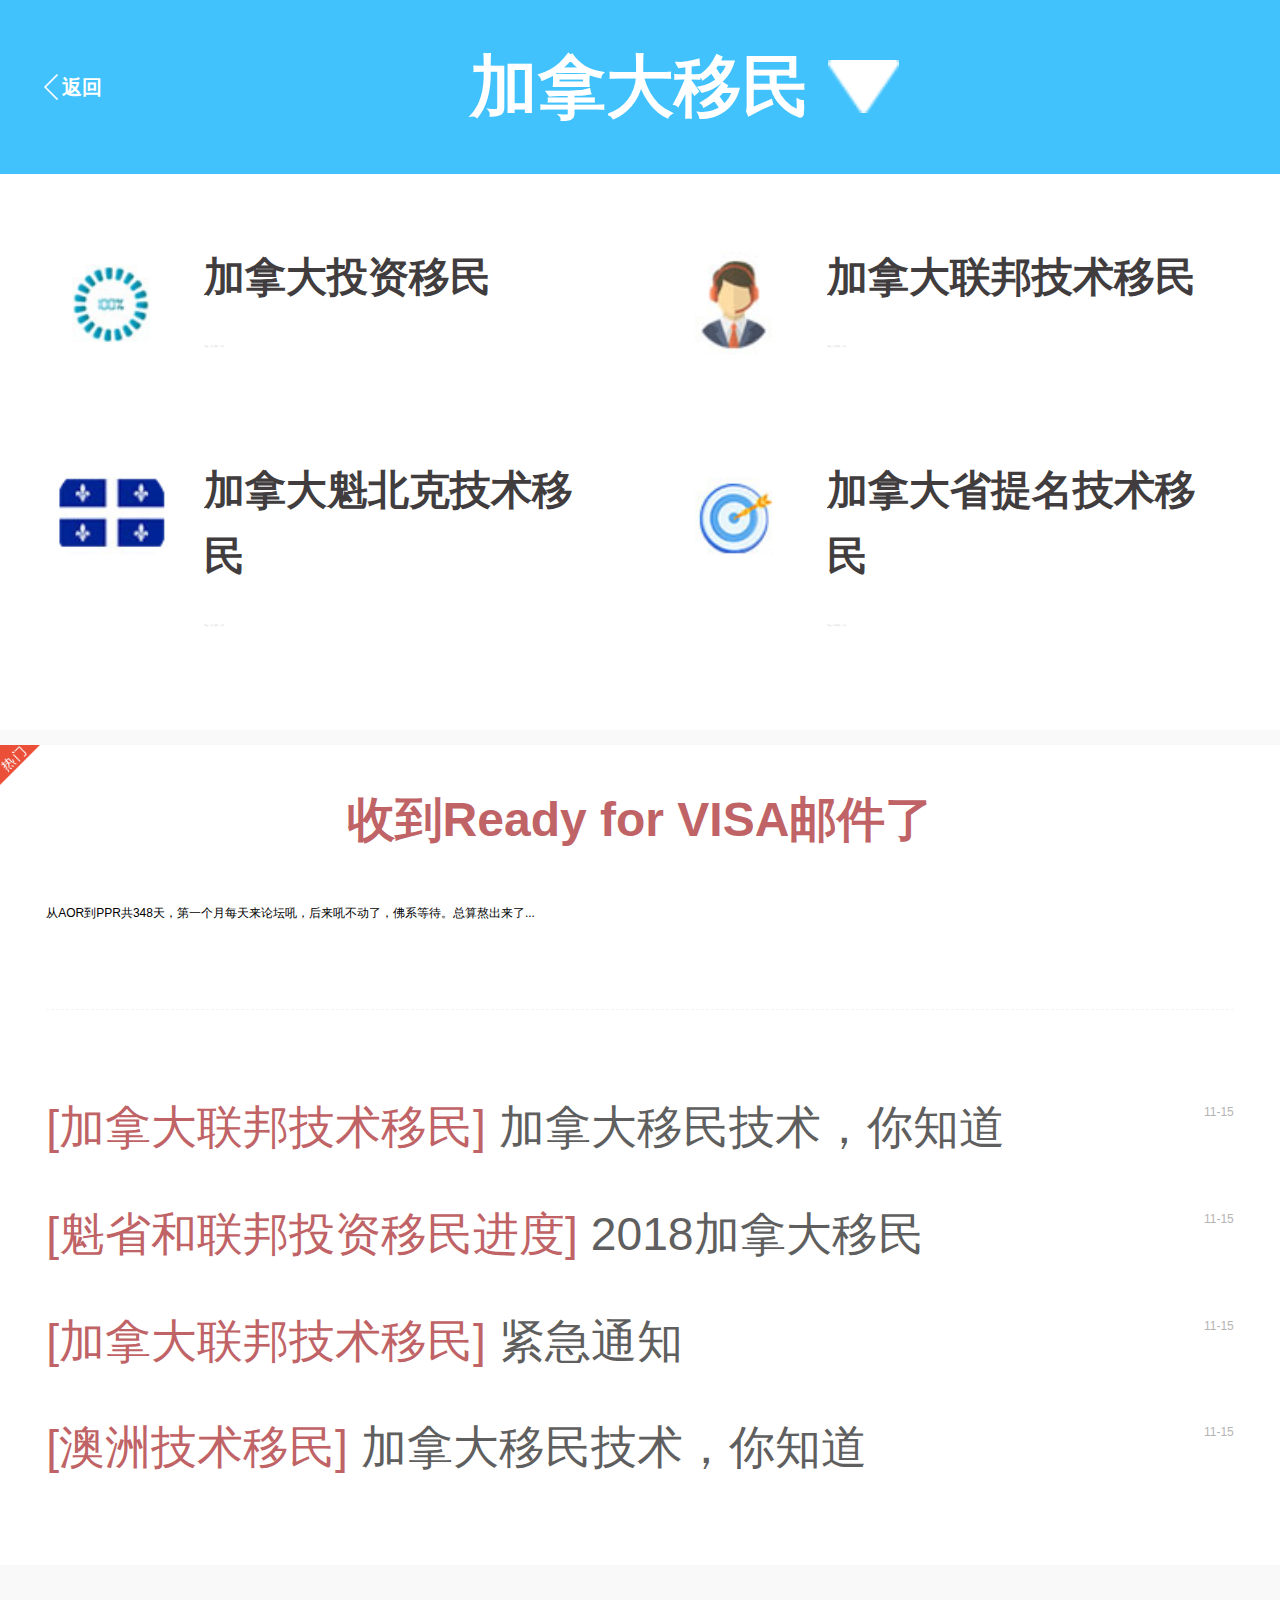
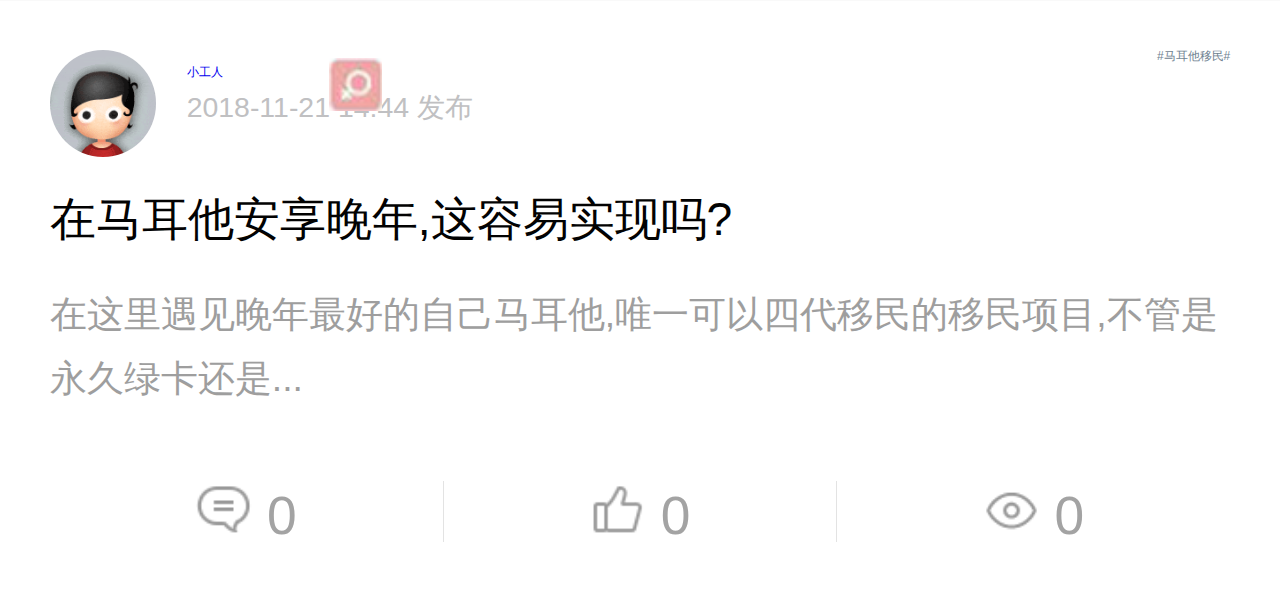
<file: canada immigrant/index.html>
<!DOCTYPE html>
<html lang="en">
<head>
    <meta charset="UTF-8">
    <title>Title</title>
    <meta name="viewport" content="width=device-width, user-scalable=no, initial-scale=1.0, maximum-scale=1.0, minimum-scale=1.0">
    <meta name="apple-mobile-web-app-capable" content="yes"/>
    <meta name="apple-mobile-web-app-status-bar-style" content="black"/>
    <meta name="format-detection" content="telephone=no"/>
    <meta name="format-detection" content="email=no"/>
    <title>Title</title>
    <link rel="stylesheet" href="../css/public.css">
    <link rel="stylesheet" href="../css/reset.css">
    <link rel="stylesheet" href="css/css.css">
    <link rel="stylesheet" href="css/font-awesome.css">
</head>
<body>
<!--加拿大移民-->
<div class="canada">
    <h3>
        <a href="javascript:void(0)">返回</a>加拿大移民
    </h3>
    <!-------图文部分------>
    <div class="section clearfix">
        <figure class="clearfix pull-left">
            <img src="image/jyw-lt_49.png" class="pull-left"/>
            <div class="pull-left">
                <h5><a href="">加拿大投资移民</a></h5>
                <p><a href="">主题：1万 帖数：48万</a></p>
            </div>
        </figure>
        <figure class="pull-left clearfix">
            <img src="image/jyw-lt_50.png" class="pull-left"/>
            <div class="pull-left">
                <h5><a href="">加拿大联邦技术移民</a></h5>
                <p><a href="">主题：1万 帖数：48万</a></p>
            </div>
        </figure>
        <figure class="pull-left clearfix">
            <img src="image/jyw-lt_51.png" class="pull-left"/>
            <div class="pull-left">
                <h5><a href="">加拿大魁北克技术移民</a></h5>
                <p><a href="">主题：1万 帖数：48万</a></p>
            </div>
        </figure>
        <figure class="pull-left clearfix">
            <img src="image/jyw-lt_52.png" class="pull-left"/>
            <div class="pull-left">
                <h5><a href="">加拿大省提名技术移民</a></h5>
                <p><a href="">主题：1万 帖数：48万</a></p>
            </div>
        </figure>
    </div>
    <!-------邮件部分------->
    <div class="section2">
        <div class="top">
            <h4>收到Ready for  VISA邮件了</h4>
            <p>从AOR到PPR共348天，第一个月每天来论坛吼，后来吼不动了，佛系等待。总算熬出来了...</p>
            <ul>
                <li class="clearfix"><p class="pull-left"><a href="javascript:void(0)">[加拿大联邦技术移民]</a> 加拿大移民技术，你知道</p> <span class="pull-right">11-15</span></li>
                <li class="clearfix"><p class="pull-left"><a href="javascript:void(0)">[魁省和联邦投资移民进度]</a> 2018加拿大移民</p> <span class="pull-right">11-15</span></li>
                <li class="clearfix"><p class="pull-left"><a href="javascript:void(0)">[加拿大联邦技术移民]</a> 紧急通知</p> <span class="pull-right">11-15</span></li>
                <li class="clearfix"><p class="pull-left"><a href="javascript:void(0)">[澳洲技术移民]</a> 加拿大移民技术，你知道</p> <span class="pull-right">11-15</span></li>
            </ul>
        </div>
    </div>
    <!------看点部分------->
    <div class="section3">
        <div class="see-focus clearfix">
            <div class="pull-left clearfix">
                <img src="image/noavatar_middle.gif" alt="" class="pull-left">
                <dl class="pull-left">
                    <dt><a href="javascript:void(0)">小工人</a> <span></span></dt>
                    <dd>2018-11-21 14:44 发布</dd>
                </dl>
            </div>
            <a href="javascript:void(0)" class="pull-right">#马耳他移民#</a>
        </div>
        <p ><a href="javascript:void(0)" class="p-title">在马耳他安享晚年,这容易实现吗?</a></p>
        <p ><a href="javascript:void(0)" class="p-content">在这里遇见晚年最好的自己马耳他,唯一可以四代移民的移民项目,不管是永久绿卡还是...</a></p>
        <ul class="flex">
            <a href="" class="flex_item"><span class="pic1"></span>0</a>
            <a href="" class="flex_item"><span class="pic2" ></span>0</a>
            <a href="" class="flex_item"><span class="pic3"></span>0</a>
        </ul>
    </div>
    <script>
        !function (a, b) {
            function c() {
                var a = b.documentElement.clientWidth, c = 32 * (a / 320);
                b.getElementsByTagName("html")[0].style.fontSize = (c > 32 ? c : 32) + "px"
            }

            c();
            a.addEventListener("resize", c, !1)
        }(window, document);
    </script>
</div>
</body>
</html>
</file>
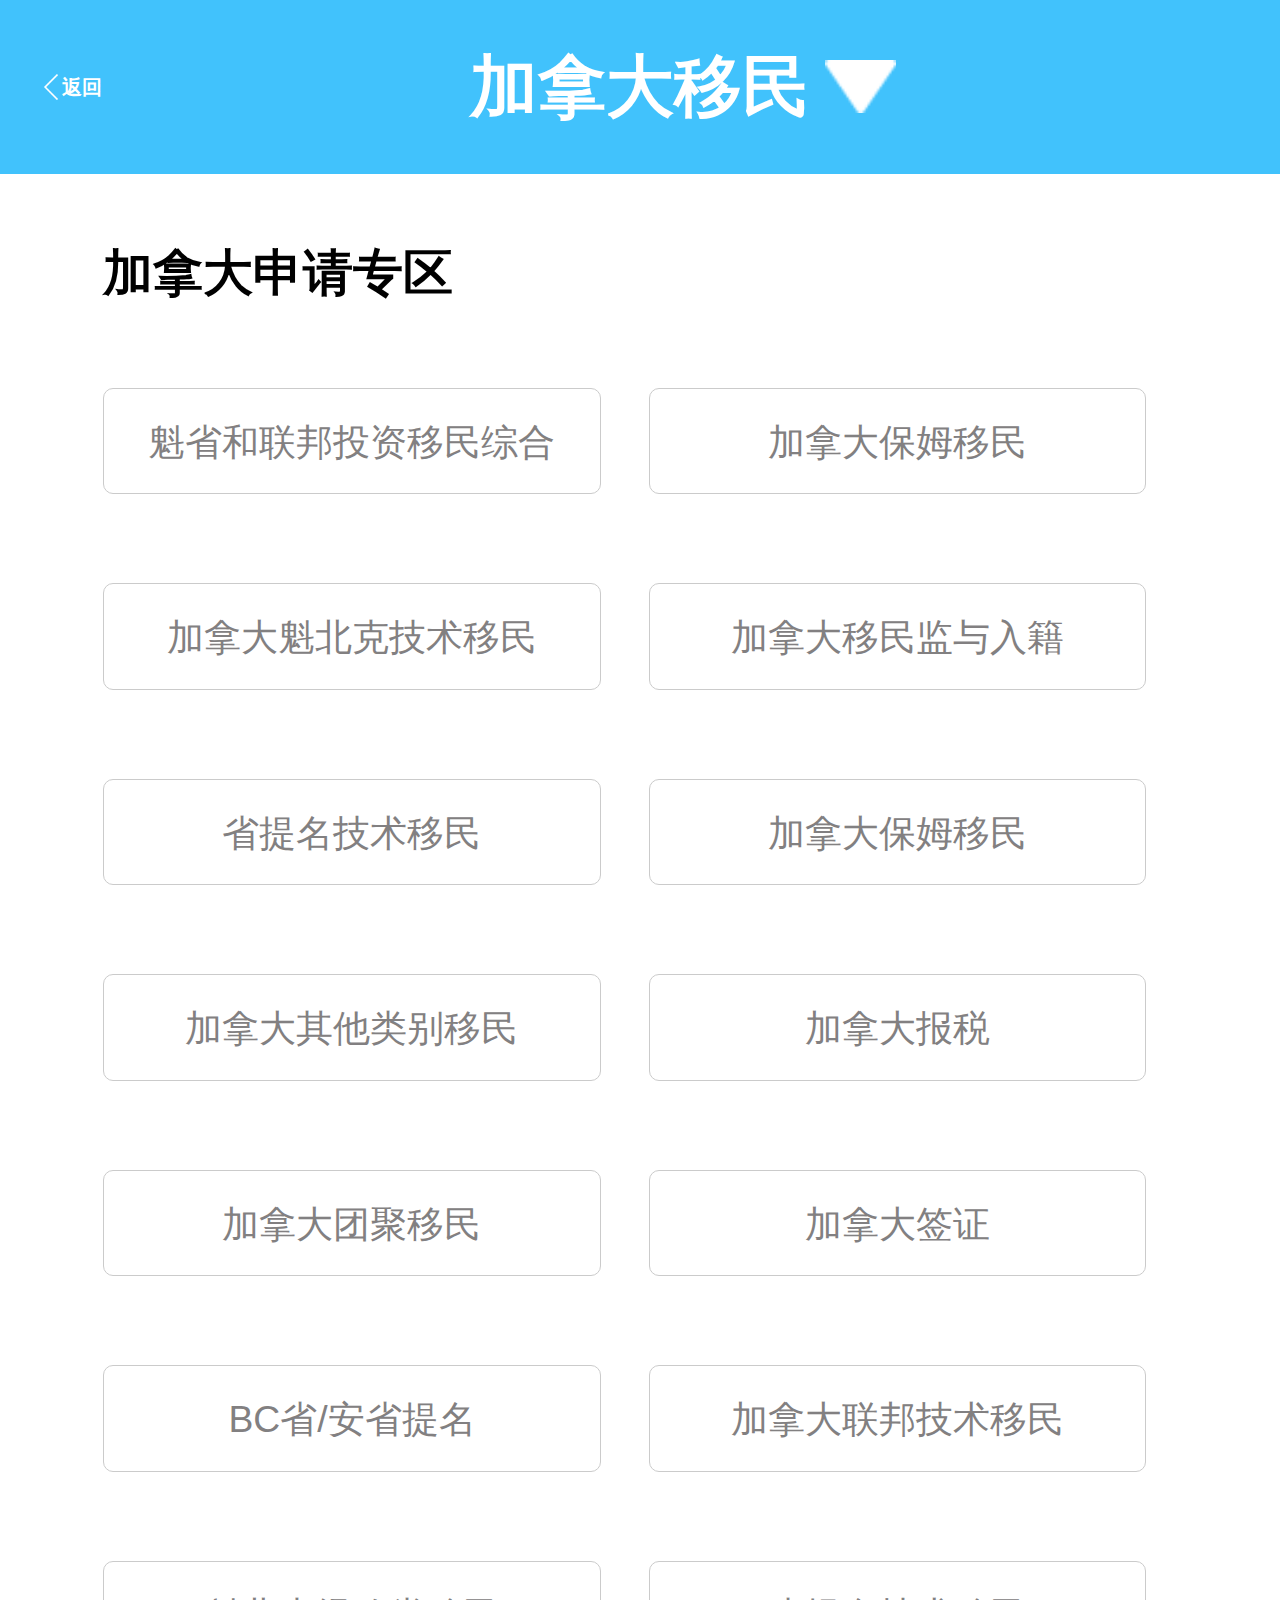
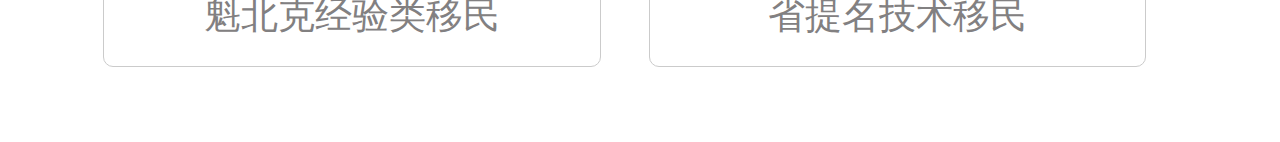
<file: canada/index.html>
<!DOCTYPE html>
<html lang="en">
<head>
    <meta charset="UTF-8">
    <title>Title</title>
    <meta name="viewport" content="width=device-width, user-scalable=no, initial-scale=1.0, maximum-scale=1.0, minimum-scale=1.0">
    <meta name="apple-mobile-web-app-capable" content="yes"/>
    <meta name="apple-mobile-web-app-status-bar-style" content="black"/>
    <meta name="format-detection" content="telephone=no"/>
    <meta name="format-detection" content="email=no"/>
    <title>Title</title>
    <link rel="stylesheet" href="../css/public.css">
    <link rel="stylesheet" href="../css/reset.css">
    <link rel="stylesheet" href="css.css">
</head>
<body>
<div class="canada">
    <h3>
        <a href="javascript:void(0)">返回</a>加拿大移民
    </h3>
    <div>
        <h4>加拿大申请专区</h4>
        <a href="javascript:void(0)">魁省和联邦投资移民综合</a>
        <a href="javascript:void(0)">加拿大保姆移民</a>
        <a href="javascript:void(0)">加拿大魁北克技术移民</a>
        <a href="javascript:void(0)">加拿大移民监与入籍</a>
        <a href="javascript:void(0)">省提名技术移民</a>
        <a href="javascript:void(0)">加拿大保姆移民</a>
        <a href="javascript:void(0)">加拿大其他类别移民</a>
        <a href="javascript:void(0)">加拿大报税</a>
        <a href="javascript:void(0)">加拿大团聚移民</a>
        <a href="javascript:void(0)">加拿大签证</a>
        <a href="javascript:void(0)">BC省/安省提名</a>
        <a href="javascript:void(0)">加拿大联邦技术移民</a>
        <a href="javascript:void(0)">魁北克经验类移民</a>
        <a href="javascript:void(0)">省提名技术移民</a>
    </div>
    <script>
        !function (a, b) {
            function c() {
                var a = b.documentElement.clientWidth, c = 32 * (a / 320);
                b.getElementsByTagName("html")[0].style.fontSize = (c > 32 ? c : 32) + "px"
            }

            c();
            a.addEventListener("resize", c, !1)
        }(window, document);
    </script>
</div>
</body>
</html>
</file>
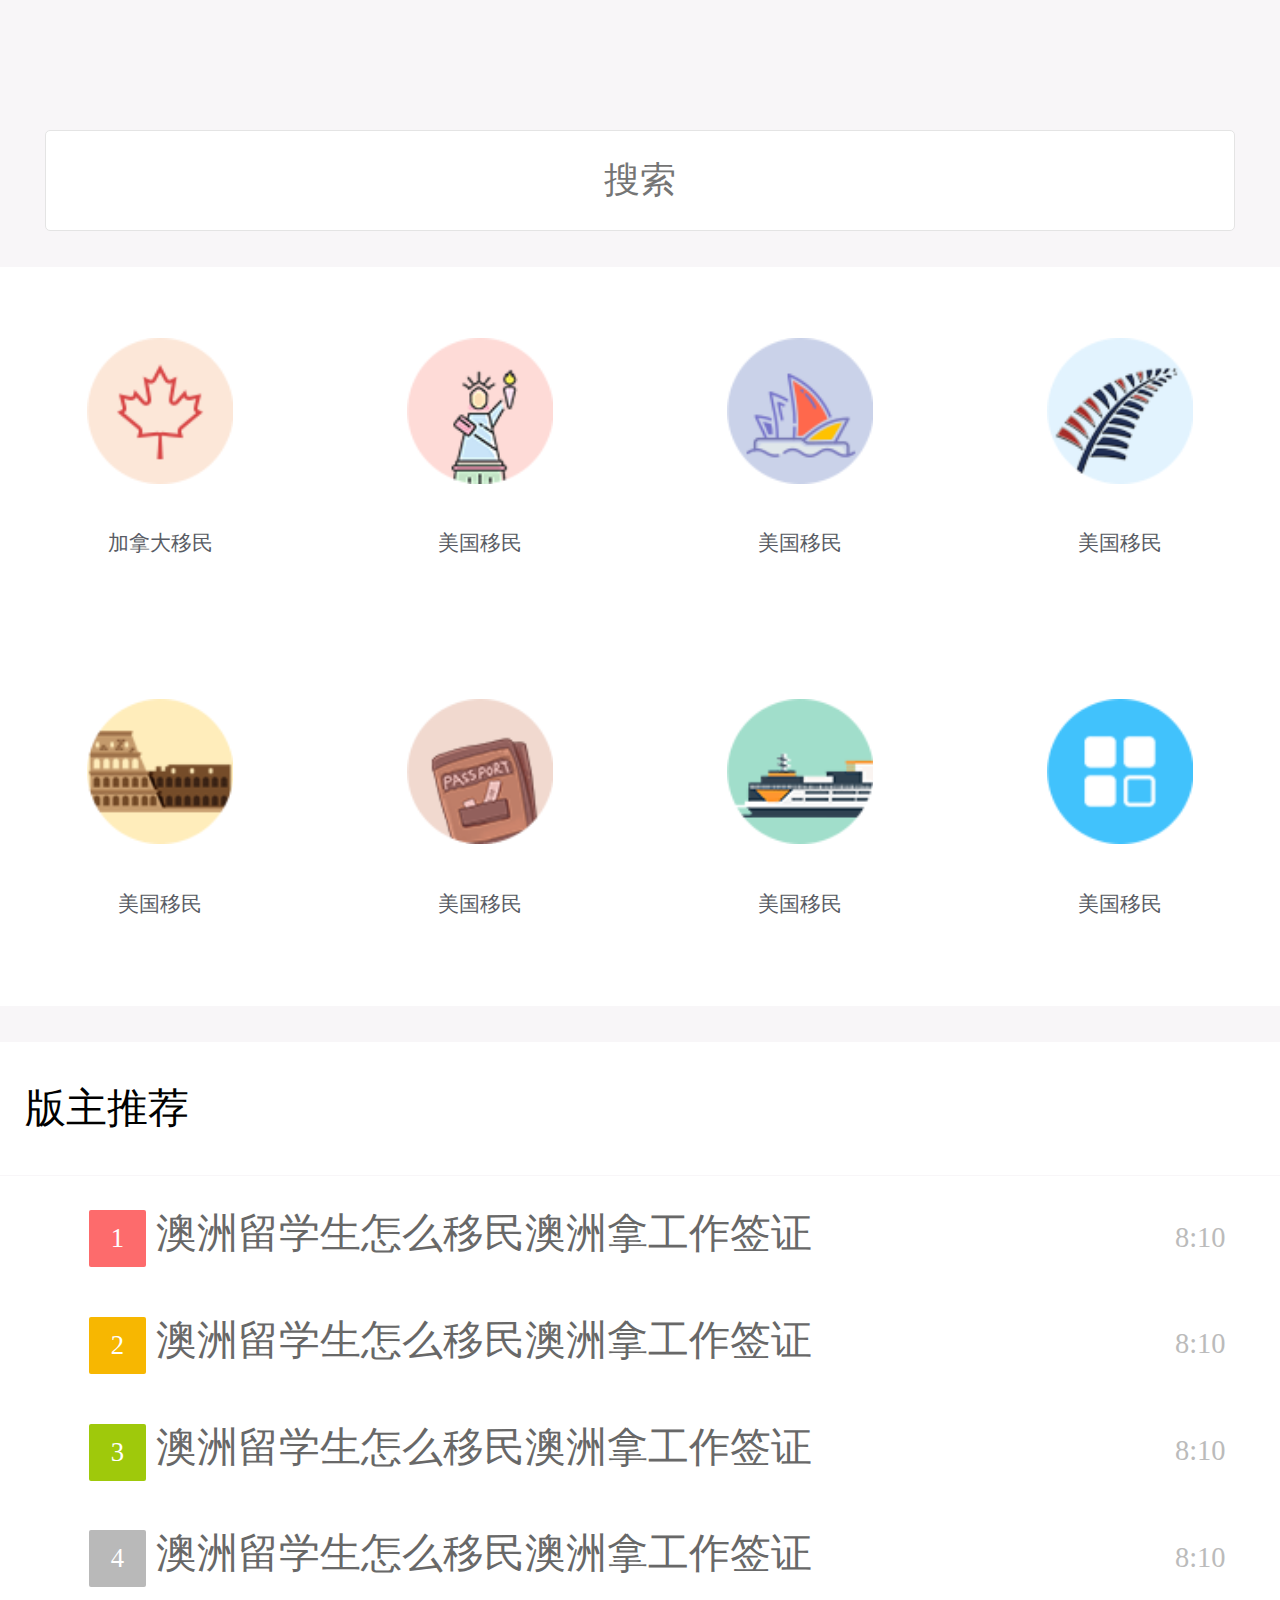
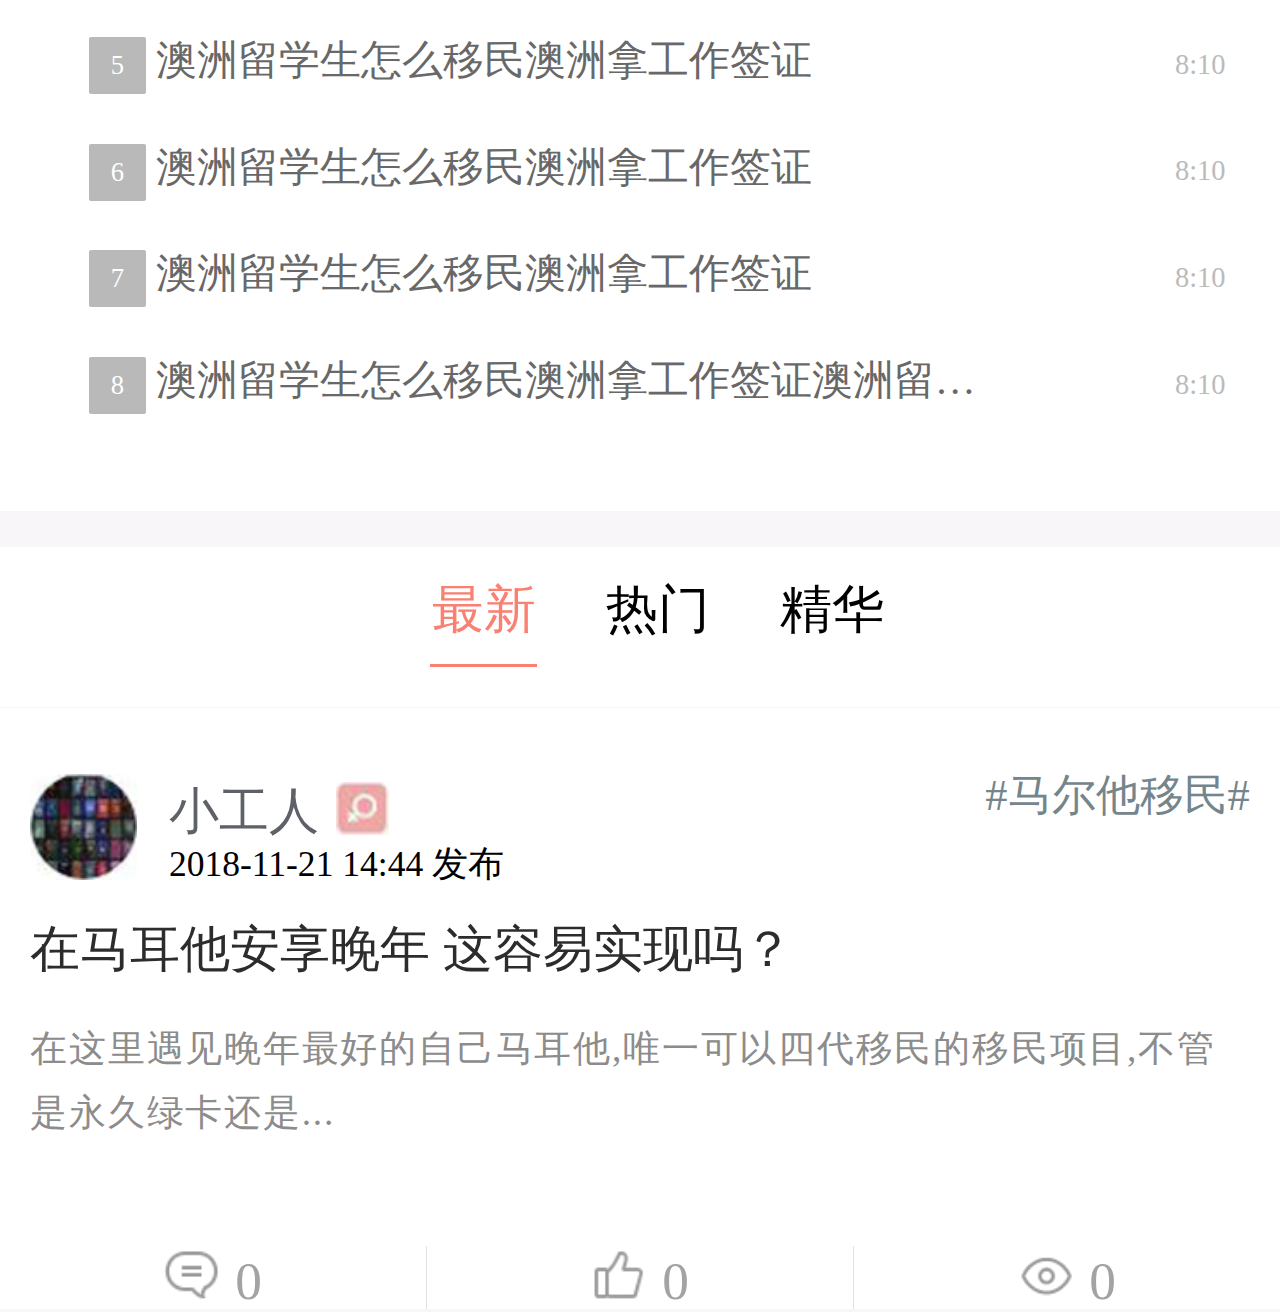
<file: homepage/index.html>
<!DOCTYPE html>
<html lang="en">

<head>
    <meta charset="UTF-8">
    <meta name="viewport" content="width=device-width, initial-scale=1.0">
    <meta http-equiv="X-UA-Compatible" content="ie=edge">
    <title>Document</title>
    <link rel="stylesheet" type="text/css" href="../css/reset.css" />
    <link rel="stylesheet" type="text/css" href="../css/public.css">
    <link rel="stylesheet" type="text/css" href="css/index.css" />
    <link rel="stylesheet" href="css/reset.css">
    <link rel="stylesheet" href="css/font-awesome.css">
</head>

<body>
    <!----- 搜索 ----->
    <div class="search-bg">
        <div class="search-warp">
            <input class="search" type="text" placeholder="搜索">
        </div>
    </div>
    <!-- content -->
    <div class="content">
        <!-- ----导航--- -->
        <nav>
            <ul>
                <li><img src="images/jyw-lt_03.png" alt=""><a href="">加拿大移民</a></li>
                <li><img src="images/jyw-lt_05.png" alt=""><a href="">美国移民</a></li>
                <li><img src="images/jyw-lt_07.png" alt=""><a href="">美国移民</a></li>
                <li><img src="images/jyw-lt_09.png" alt=""><a href="">美国移民</a></li>
                <li><img src="images/jyw-lt_15.png" alt=""><a href="">美国移民</a></li>
                <li><img src="images/jyw-lt_16.png" alt=""><a href="">美国移民</a></li>
                <li><img src="images/jyw-lt_17.png" alt=""><a href="">美国移民</a></li>
                <li><img src="images/jyw-lt_18.png" alt=""><a href="">美国移民</a></li>
            </ul>
        </nav>
        <!-----内容部分----->
        <section>
            <ul>
                <!-- 版主推荐 -->
                <li class="recommend">
                    <div class="head">版主推荐</div>
                    <div class="recommend-content">
                        <ul>
                            <li><a href="">澳洲留学生怎么移民澳洲拿工作签证</a><span>8:10</span></li>
                            <li><a href="">澳洲留学生怎么移民澳洲拿工作签证</a><span>8:10</span></li>
                            <li><a href="">澳洲留学生怎么移民澳洲拿工作签证</a><span>8:10</span></li>
                            <li><a href="">澳洲留学生怎么移民澳洲拿工作签证</a><span>8:10</span></li>
                            <li><a href="">澳洲留学生怎么移民澳洲拿工作签证</a><span>8:10</span></li>
                            <li><a href="">澳洲留学生怎么移民澳洲拿工作签证</a><span>8:10</span></li>
                            <li><a href="">澳洲留学生怎么移民澳洲拿工作签证</a><span>8:10</span></li>
                            <li><a href="">澳洲留学生怎么移民澳洲拿工作签证澳洲留学生怎么移民澳洲拿工作签证</a><span>8:10</span></li>
                        </ul>
                    </div>
                </li>
                <li class="tab">
                    <!-----选项卡 ----->
                    <aside class="tab-wrap">
                        <div class="tab-head">
                            <ul>
                                <li class="active">最新</li>
                                <li>热门</li>
                                <li>精华</li>
                            </ul>
                        </div>
                        <div class="selected clearfix">
                            <div class="tab-cont new select">
                                <ul>
                                    <li >
                                        <div class = "head">
                                            <div class = "wrap img-wrap">
                                                <img src="images/top.png" alt="">
                                            </div>
                                            <div class = "wrap tit">
                                                <a href="">小工人</a>
                                                <span class="pic"></span>
                                                <span>2018-11-21 14:44 发布</span>
                                            </div>
                                            <div class = "wrap huati">
                                                <a href="#">#马尔他移民#</a>
                                            </div>
                                        </div>
                                        <div class = "bottom">
                                            <a href="">在马耳他安享晚年 这容易实现吗？</a>
                                            <a>在这里遇见晚年最好的自己马耳他,唯一可以四代移民的移民项目,不管是永久绿卡还是...</a>
                                        </div>
                                        <div class="flex">
                                            <a href="" class="flex_item"><span class="pic1"></span>0</a>
                                            <a href="" class="flex_item"><span class="pic2" ></span>0</a>
                                            <a href="" class="flex_item"><span class="pic3"></span>0</a>
                                        </div>
                                    </li>
                                </ul>
                            </div>
                            <div class="tab-cont hot">
                                <ul>
                                    <li >
                                        <div class = "head">
                                            <div class = "wrap img-wrap">
                                                <img src="images/top.png" alt="">
                                            </div>
                                            <div class = "wrap tit">
                                                <a href="">小工人</a>
                                                <span class="pic fa fa-girl"></span>
                                                <span>2018-11-21 14:44 发布</span>
                                            </div>
                                            <div class = "wrap huati">
                                                <a href="#">#马尔他移民#</a>
                                            </div>
                                        </div>
                                        <div class = "bottom">
                                            <a href="">在马耳他安享晚年 这容易实现吗？</a>
                                            <a>在这里遇见晚年最好的da自己马耳他,唯一可以四代移民的移民项目,不管是永久绿卡还是...</a>
                                        </div>
                                        <div class="flex">
                                            <a href="" class="flex_item"><span class="pic1"></span>0</a>
                                            <a href="" class="flex_item"><span class="pic2" ></span>0</a>
                                            <a href="" class="flex_item"><span class="pic3"></span>0</a>
                                        </div>
                                    </li>
                                </ul>
                            </div>
                            <div class="tab-cont essence">
                                <ul>
                                    <li >
                                        <div class = "head">
                                            <div class = "wrap img-wrap">
                                                <img src="images/top.png" alt="">
                                            </div>
                                            <div class = "wrap tit">
                                                <a href="">小工人</a>
                                                <span class="pic"></span>
                                                <span>2018-11-21 14:44 发布</span>
                                            </div>
                                            <div class = "wrap huati">
                                                <a href="#">#马尔他移民#</a>
                                            </div>
                                        </div>
                                        <div class = "bottom">
                                            <a href="">在马耳他安享晚年 这容易实现吗？</a>
                                            <a>在这里遇见晚年最好的自己马耳他,唯一可以四代移民的移民项目,不管是永久绿卡还是...</a>
                                        </div>
                                        <div class="flex">
                                            <a href="" class="flex_item"><span class="pic1"></span>0</a>
                                            <a href="" class="flex_item"><span class="pic2" ></span>0</a>
                                            <a href="" class="flex_item"><span class="pic3"></span>0</a>
                                        </div>
                                    </li>
                                </ul>
                            </div>
                            <div style ="clear:both"></div>
                        </div>

                    </aside>
                </li>
            </ul>
        </section>
    </div>
    <script>
        !function (a, b) {
            function c() {
                var a = b.documentElement.clientWidth, c = 32 * (a / 320);
                b.getElementsByTagName("html")[0].style.fontSize = (c > 32 ? c : 32) + "px"
            }

            c();
            a.addEventListener("resize", c, !1)
        }(window, document);
    </script>
    <script src="index.js" type="text/javascript"></script>
</body>

</html>
</file>
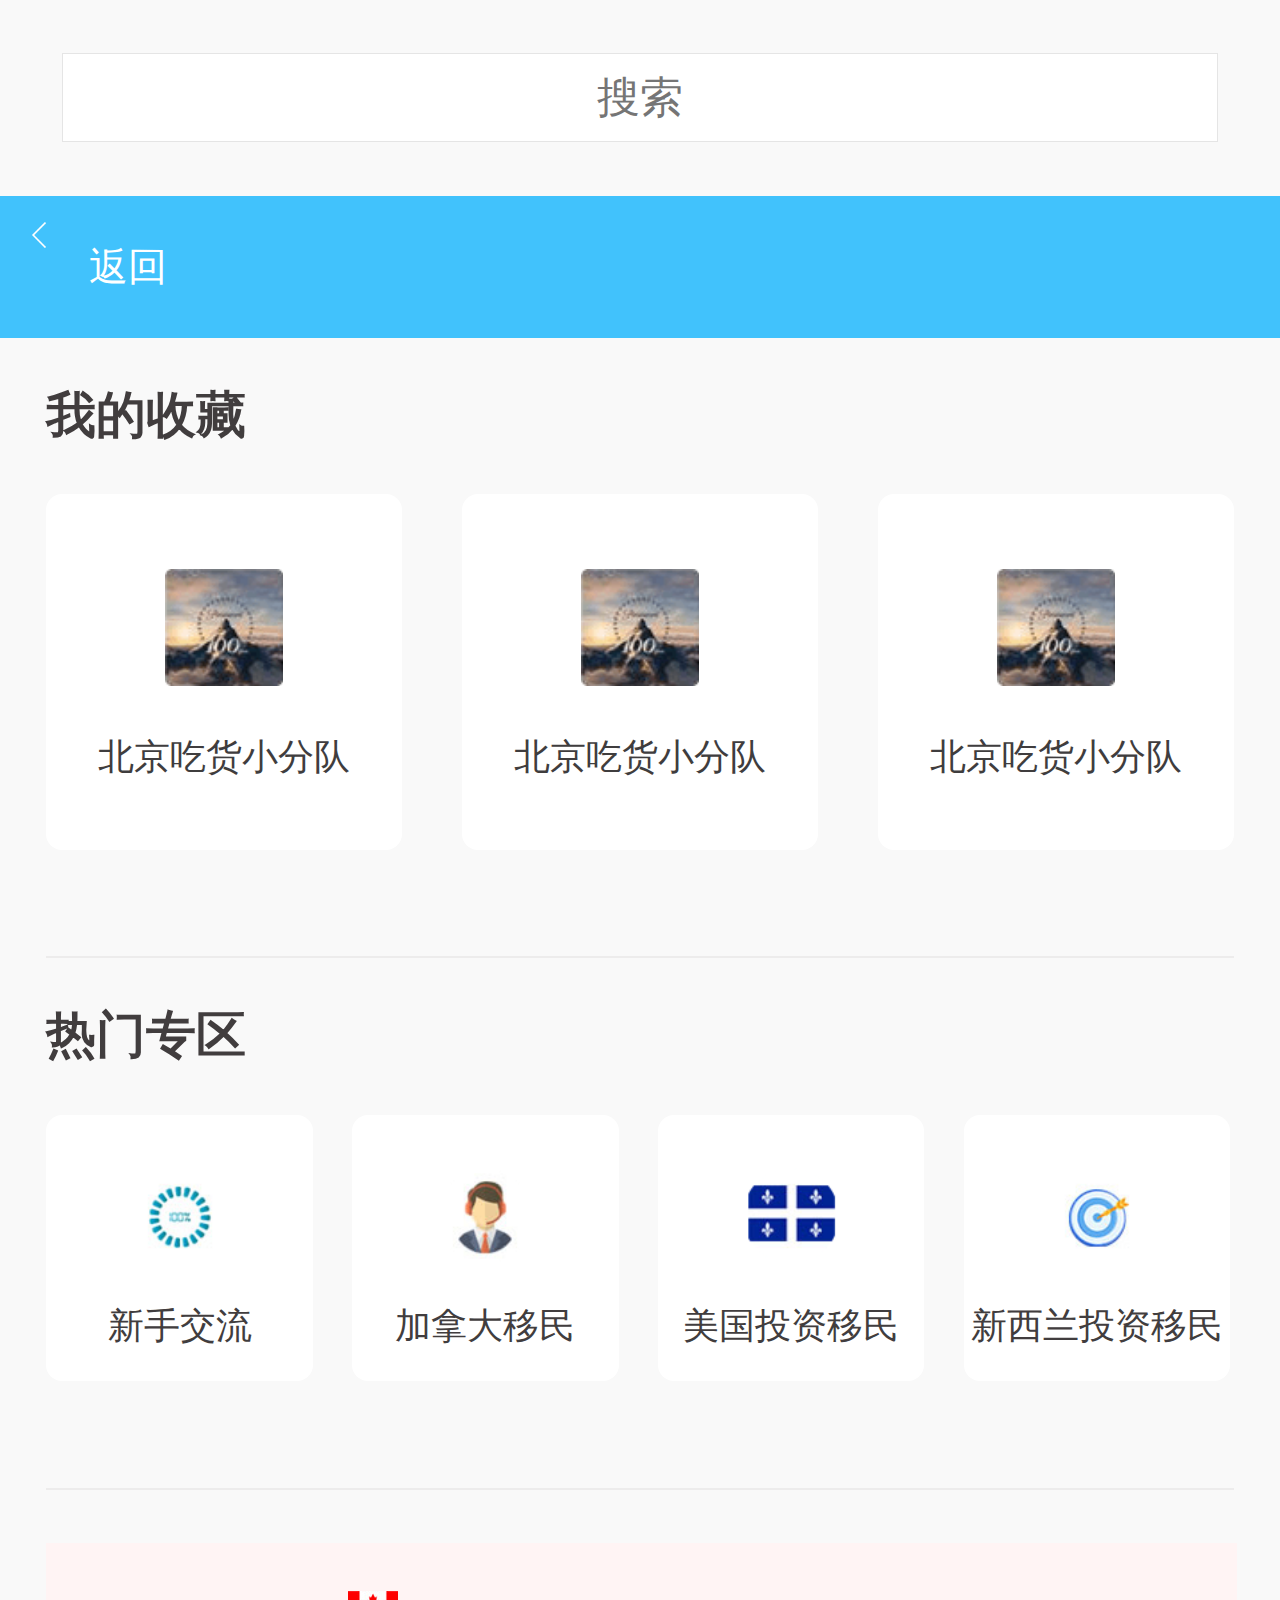
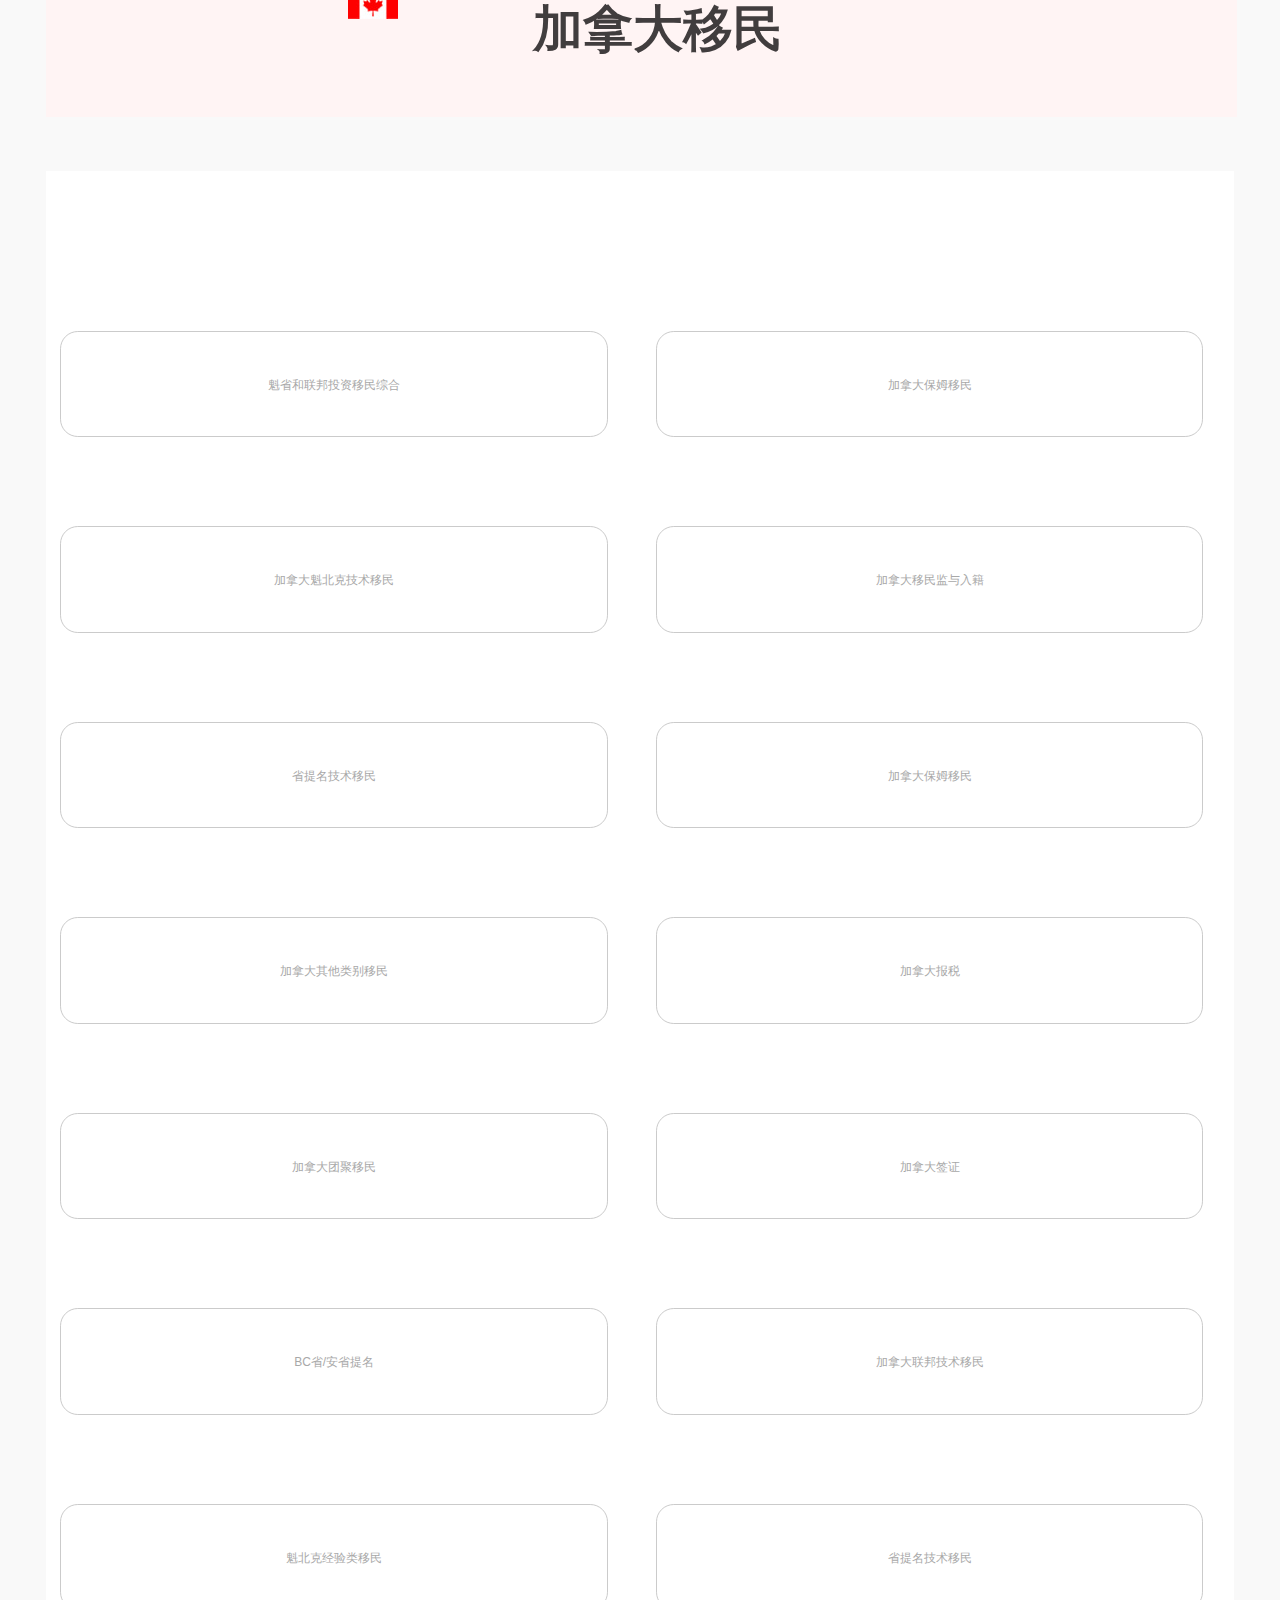
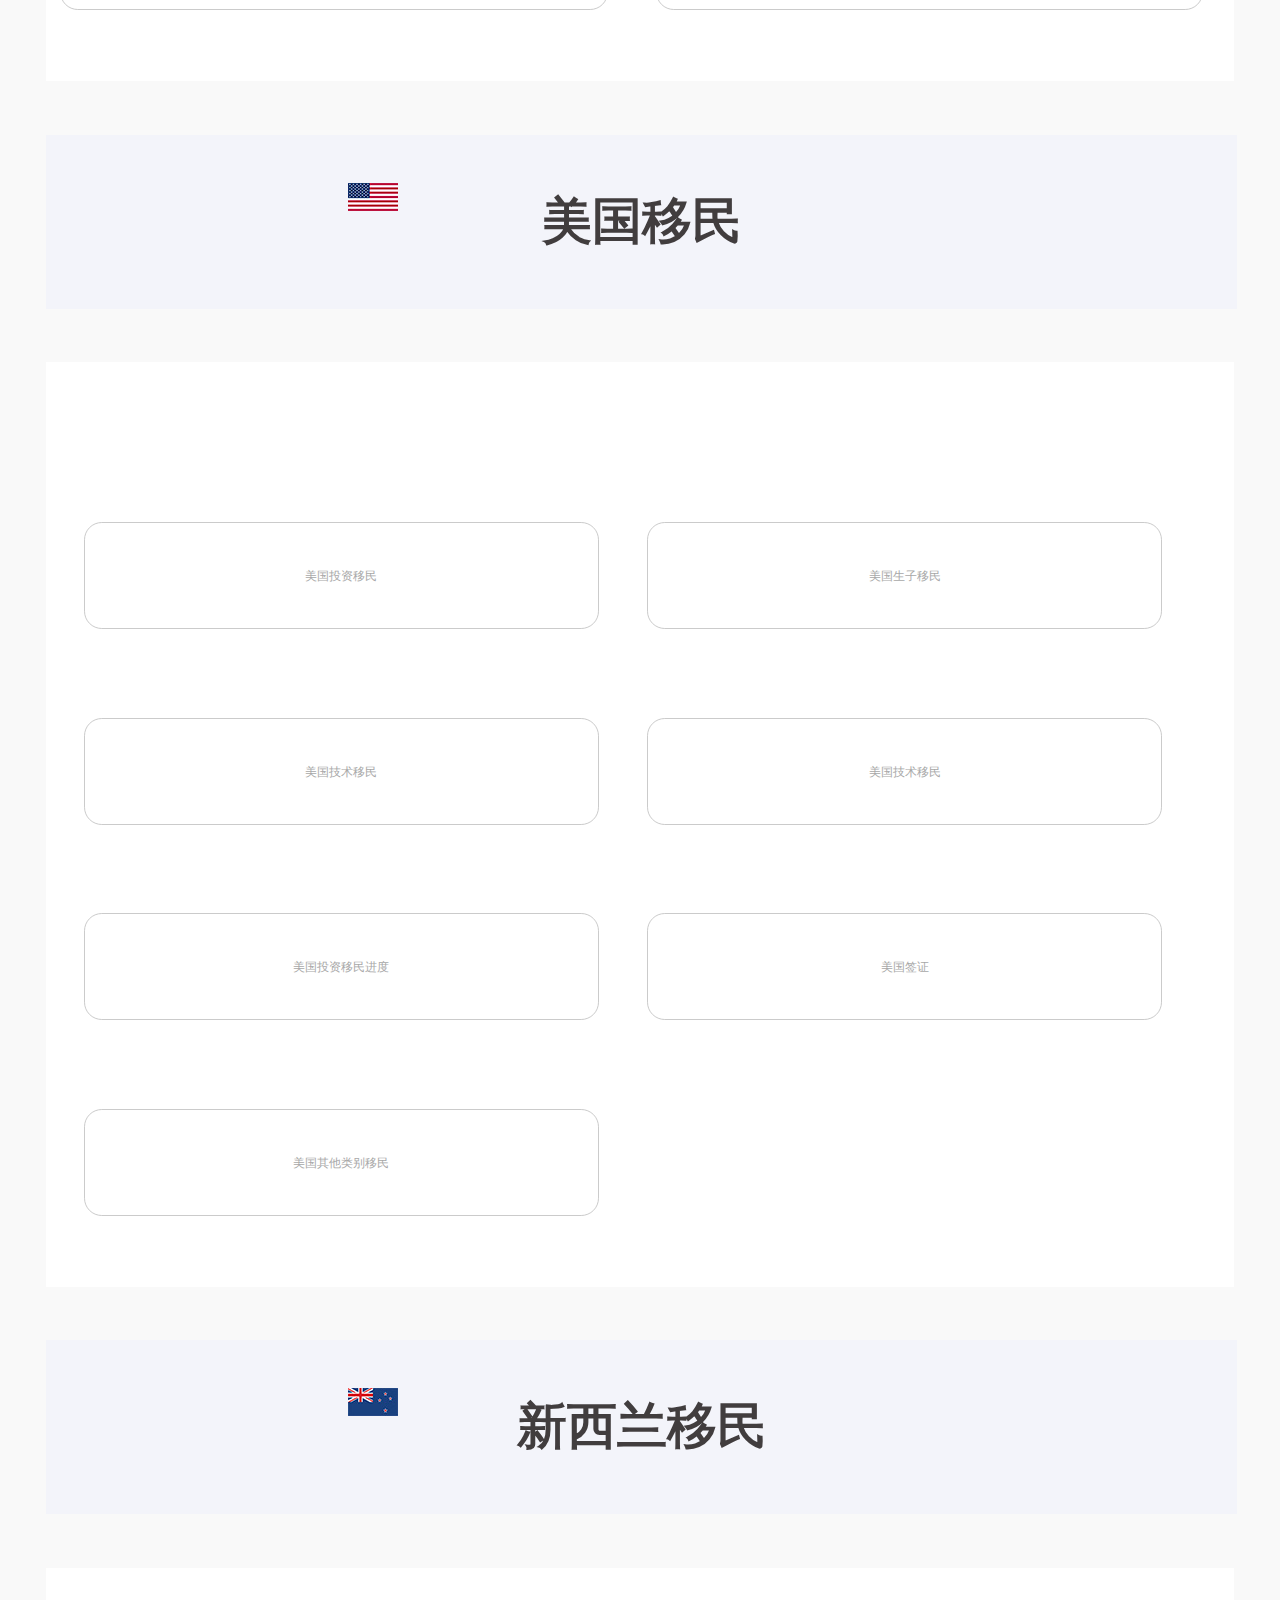
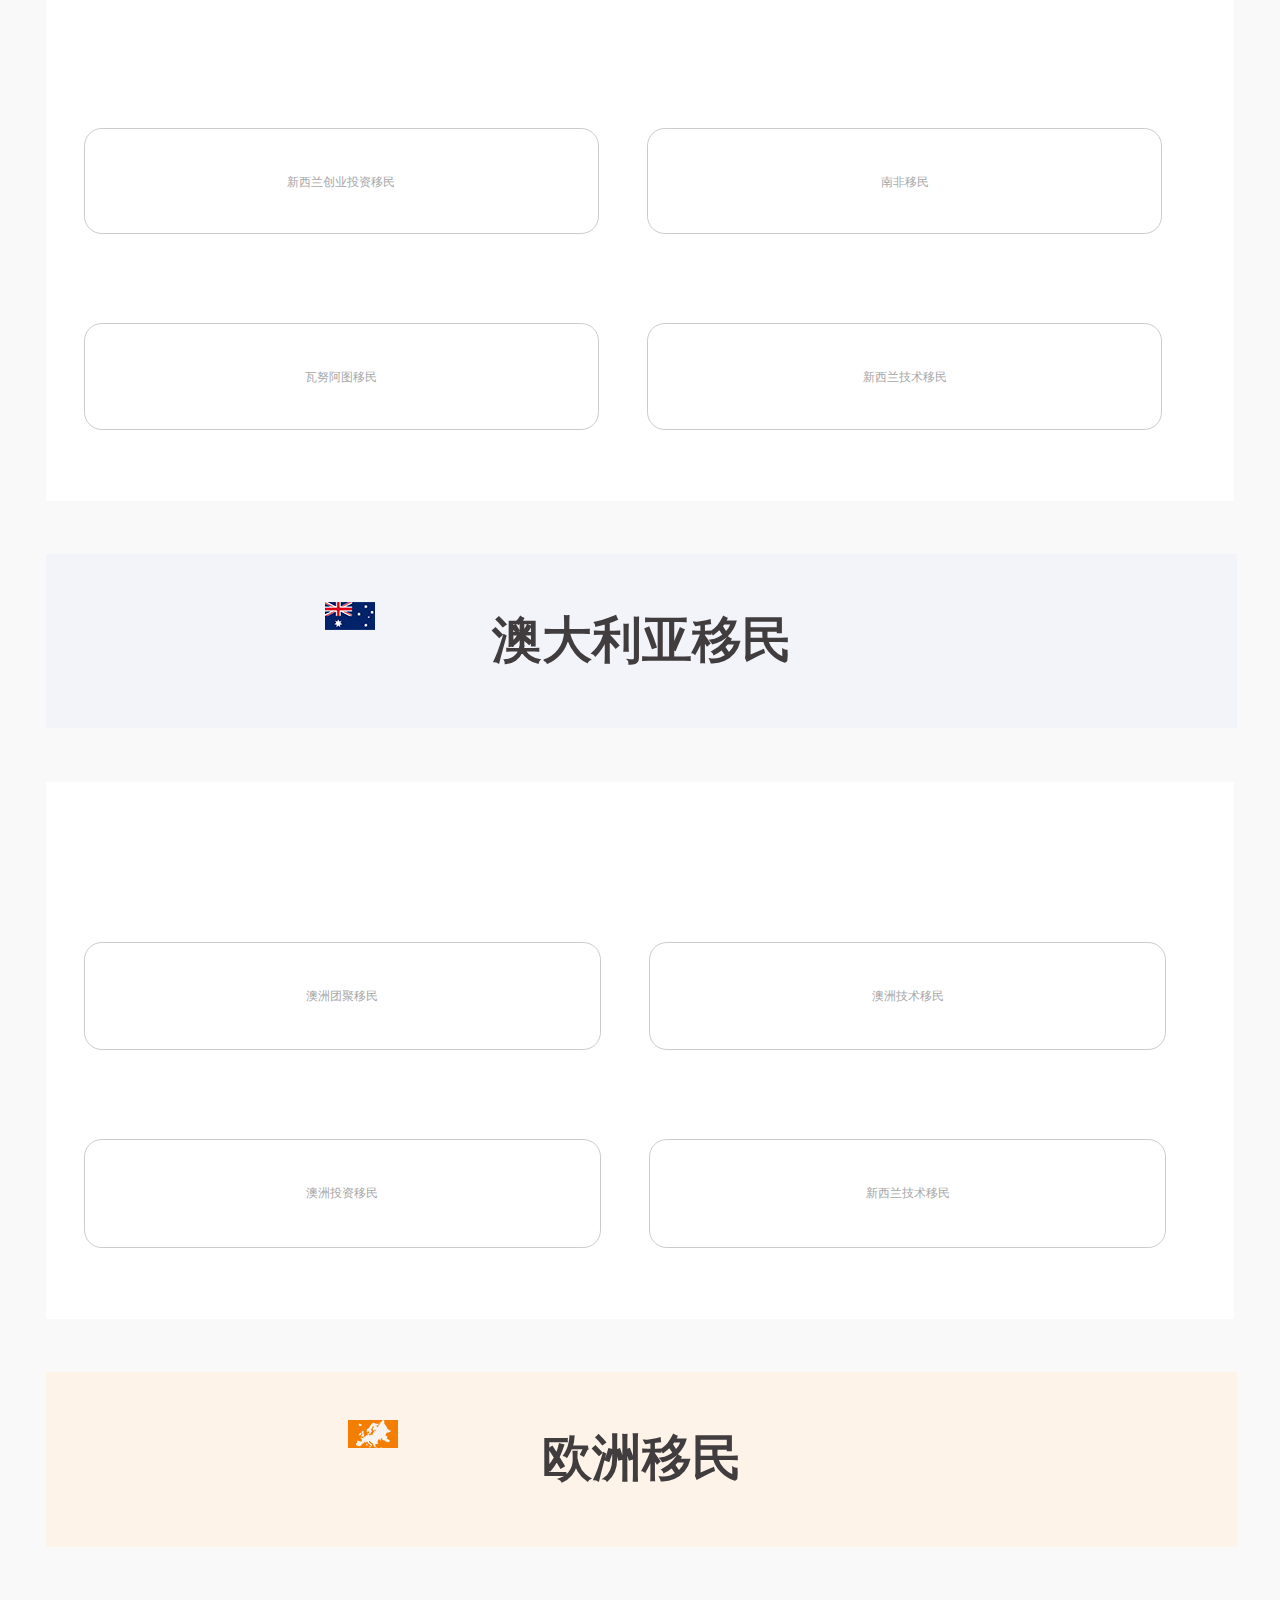
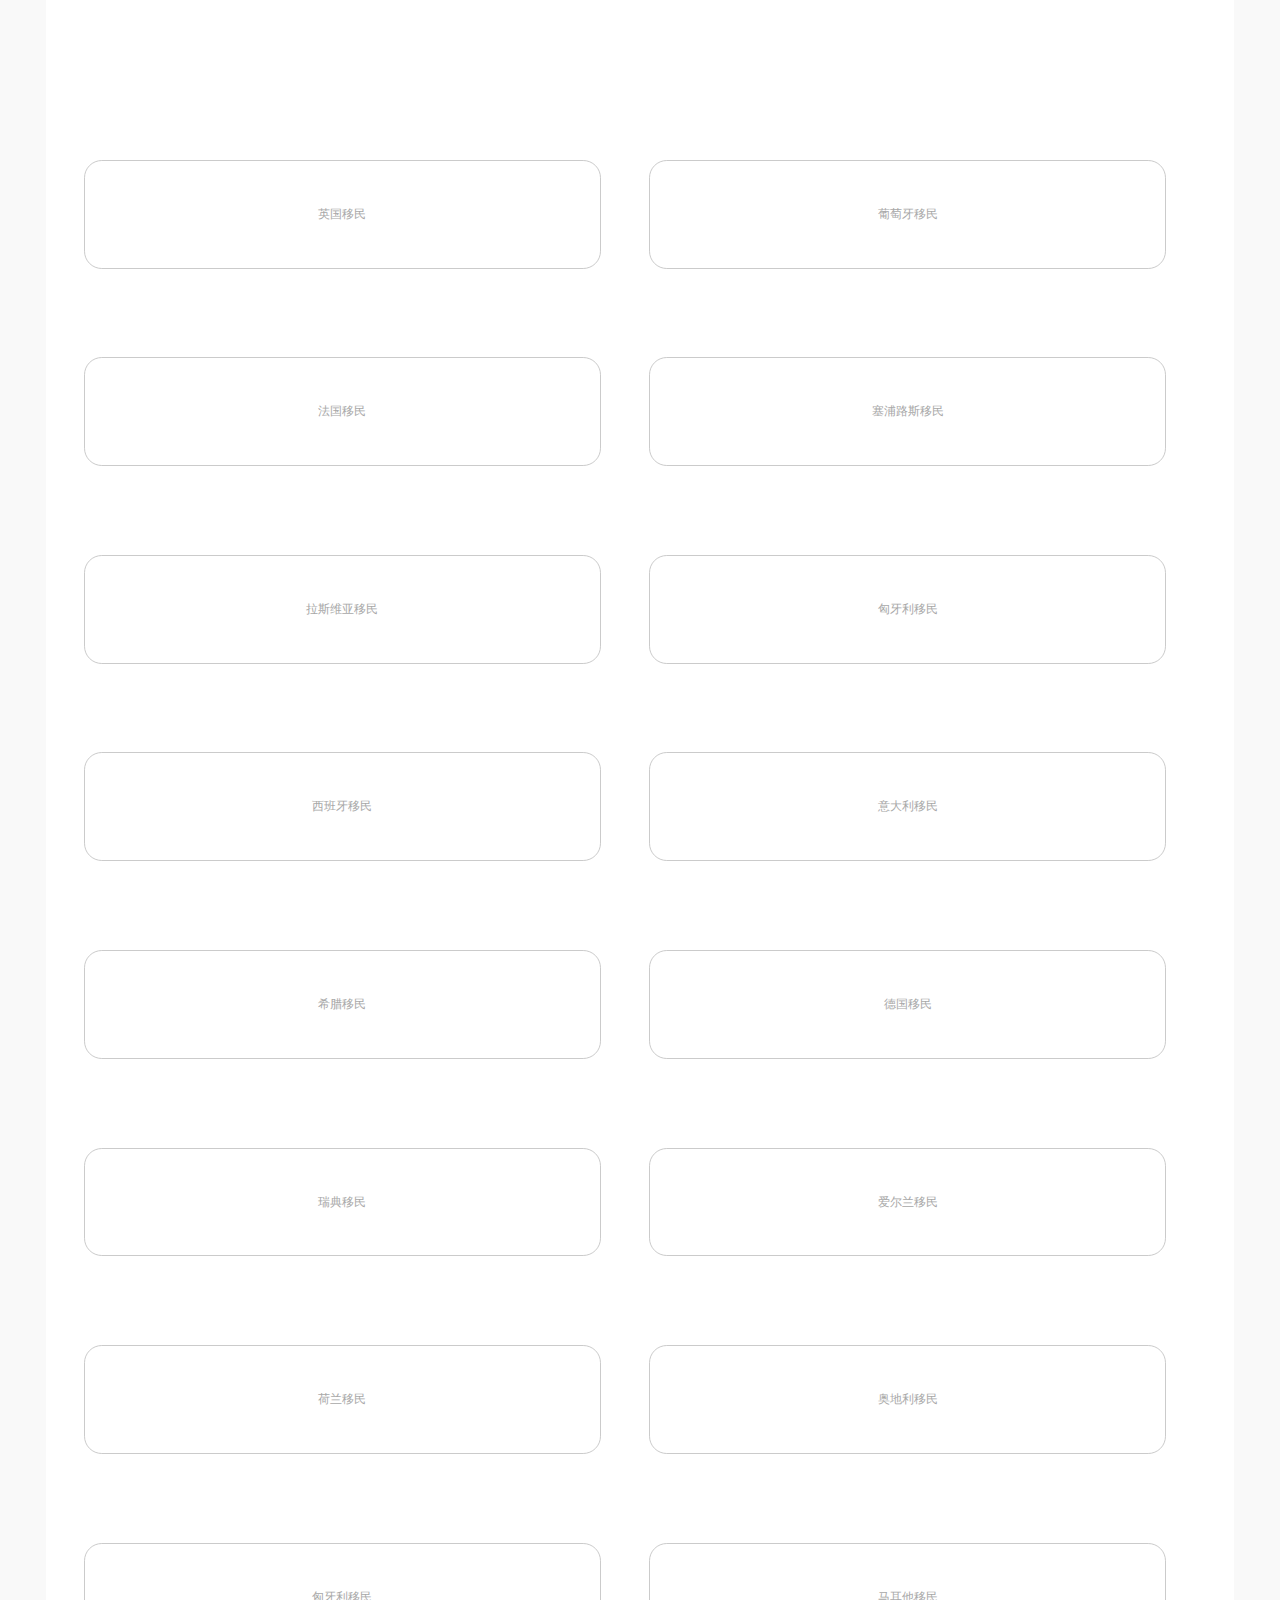
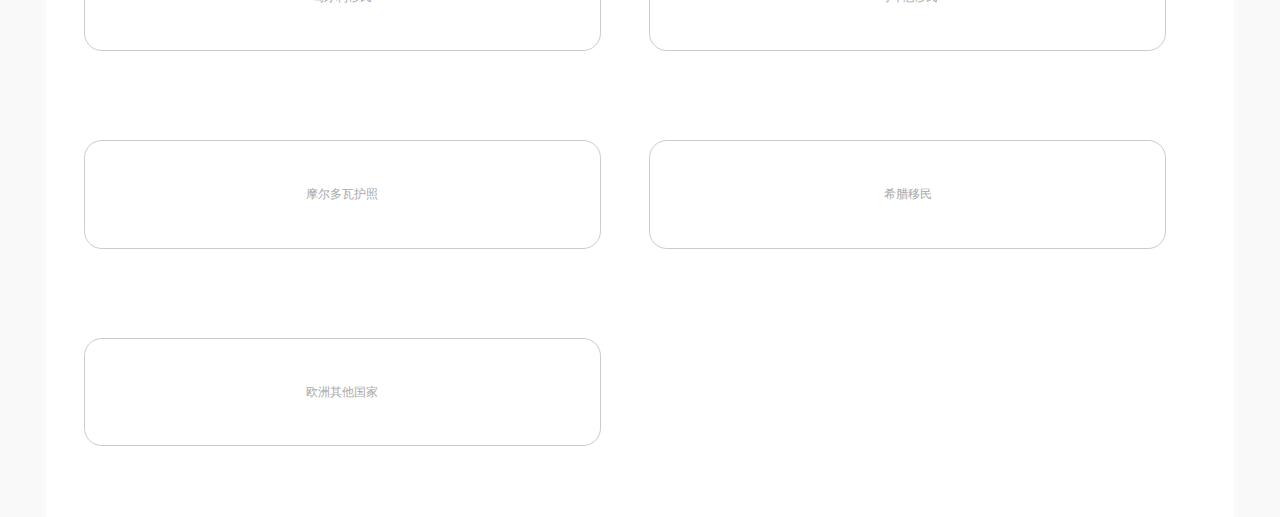
<file: search/index.html>
<!DOCTYPE html>
<html lang="en">
<head>
    <meta charset="UTF-8">
    <meta name="viewport" content="width=device-width, user-scalable=no, initial-scale=1.0, maximum-scale=1.0, minimum-scale=1.0">
    <meta name="apple-mobile-web-app-capable" content="yes"/>
    <meta name="apple-mobile-web-app-status-bar-style" content="black"/>
    <meta name="format-detection" content="telephone=no"/>
    <meta name="format-detection" content="email=no"/>
    <title>Title</title>
    <link rel="stylesheet" href="../css/public.css">
    <link rel="stylesheet" href="../css/reset.css">
    <link rel="stylesheet" href="css.css">
</head>
<body>
    <div class="text"><input type="text" placeholder="搜索"></div>
    <a href="javascript:void(0)" class="return"><span></span>返回</a>
    <section class="collection">
        <h3>我的收藏</h3>
        <ul class="clearfix team">
            <li class="pull-left">
                <a href="javascript:void(0)">
                    <img src="image/jyw-lt_53.png" alt="">
                </a>
                <p>北京吃货小分队</p>
            </li>
            <li class="pull-left">
                <a href="javascript:void(0)">
                    <img src="image/jyw-lt_53.png" alt="">
                </a>
                <p>北京吃货小分队</p>
            </li>
            <li class="pull-left">
                <a href="javascript:void(0)">
                    <img src="image/jyw-lt_53.png" alt="">
                </a>
                <p>北京吃货小分队</p>
            </li>
        </ul>
        <div class="line"></div>
        <h3>热门专区</h3>
        <ul class="clearfix hot">
            <li class="pull-left">
                <a href="javascript:void(0)">
                    <img src="image/jyw-lt_49.png" alt="">

                </a>
                <p>新手交流</p>
            </li>
            <li class="pull-left">
                <a href="javascript:void(0)">
                    <img src="image/jyw-lt_50.png" alt="">

                </a>
                <p>加拿大移民</p>
            </li>
            <li class="pull-left">
                <a href="javascript:void(0)">
                    <img src="image/jyw-lt_51.png" alt="">

                </a>
                <p>美国投资移民</p>
            </li>
            <li class="pull-left">
                <a href="javascript:void(0)">
                    <img src="image/jyw-lt_52.png" alt="">

                </a>
                <p>新西兰投资移民</p>
            </li>
        </ul>
        <div class="line"></div>
        <div class="canada">
            <h3><span></span><p>加拿大移民</p></h3>
            <div>
                <a href="javascript:void(0)">魁省和联邦投资移民综合</a>
                <a href="javascript:void(0)">加拿大保姆移民</a>
                <a href="javascript:void(0)">加拿大魁北克技术移民</a>
                <a href="javascript:void(0)">加拿大移民监与入籍</a>
                <a href="javascript:void(0)">省提名技术移民</a>
                <a href="javascript:void(0)">加拿大保姆移民</a>
                <a href="javascript:void(0)">加拿大其他类别移民</a>
                <a href="javascript:void(0)">加拿大报税</a>
                <a href="javascript:void(0)">加拿大团聚移民</a>
                <a href="javascript:void(0)">加拿大签证</a>
                <a href="javascript:void(0)">BC省/安省提名</a>
                <a href="javascript:void(0)">加拿大联邦技术移民</a>
                <a href="javascript:void(0)">魁北克经验类移民</a>

                <a href="javascript:void(0)">省提名技术移民</a>
            </div>
        </div>
        <div class="USA">
            <h3><span></span><p>美国移民</p></h3>
            <div>
                <a href="javascript:void(0)">美国投资移民</a>
                <a href="javascript:void(0)">美国生子移民</a>
                <a href="javascript:void(0)">美国技术移民</a>
                <a href="javascript:void(0)">美国技术移民</a>
                <a href="javascript:void(0)">美国投资移民进度</a>
                <a href="javascript:void(0)">美国签证</a>
                <a href="javascript:void(0)">美国其他类别移民</a>
            </div>

        </div>
        <div class="Nz">
            <h3><span></span><p>新西兰移民</p></h3>
            <div>
                <a href="javascript:void(0)">新西兰创业投资移民</a>
                <a href="javascript:void(0)">南非移民</a>
                <a href="javascript:void(0)">瓦努阿图移民</a>
                <a href="javascript:void(0)">新西兰技术移民</a>
            </div>
        </div>
        <div class="Australia">
            <h3><span></span><p>澳大利亚移民</p></h3>
            <div>
                <a href="javascript:void(0)">澳洲团聚移民</a>
                <a href="javascript:void(0)">澳洲技术移民</a>
                <a href="javascript:void(0)">澳洲投资移民</a>
                <a href="javascript:void(0)">新西兰技术移民</a>
            </div>
        </div>
        <div class="Europe">
            <h3><span></span><p>欧洲移民</p></h3>
            <div>
                <a href="javascript:void(0)">英国移民</a>
                <a href="javascript:void(0)">葡萄牙移民</a>
                <a href="javascript:void(0)">法国移民</a>
                <a href="javascript:void(0)">塞浦路斯移民</a>
                <a href="javascript:void(0)">拉斯维亚移民</a>
                <a href="javascript:void(0)">匈牙利移民</a>
                <a href="javascript:void(0)">西班牙移民</a>
                <a href="javascript:void(0)">意大利移民</a>
                <a href="javascript:void(0)">希腊移民</a>
                <a href="javascript:void(0)">德国移民</a>
                <a href="javascript:void(0)">瑞典移民</a>
                <a href="javascript:void(0)">爱尔兰移民</a>
                <a href="javascript:void(0)">荷兰移民</a>
                <a href="javascript:void(0)">奥地利移民</a>
                <a href="javascript:void(0)">匈牙利移民</a>
                <a href="javascript:void(0)">马耳他移民</a>
                <a href="javascript:void(0)">摩尔多瓦护照</a>
                <a href="javascript:void(0)">希腊移民</a>
                <a href="javascript:void(0)">欧洲其他国家</a>
            </div>
        </div>
    </section>
    <script>
        !function (a, b) {
            function c() {
                var a = b.documentElement.clientWidth, c = 32 * (a / 320);
                b.getElementsByTagName("html")[0].style.fontSize = (c > 32 ? c : 32) + "px"
            }

            c();
            a.addEventListener("resize", c, !1)
        }(window, document);
    </script>
</body>
</html>
</file>
<file: css/public.css>
﻿@charset "UTF-8";

/*清除浮动*/
.clearfix{
    *zoom: 1;
}
.clearfix:after{
    content: "";
    display: block;
    height: 0;
    clear: both;
}
/*左浮动*/
.pull-left{
    float: left;
}
/*右浮动*/
.pull-right{
    float: right;
}
/*绝对定位*/
.p-absolute{
    position: absolute;
}
/*相对定位*/
.p-relative{
    position: relative;
}
/*固定定位*/
.p-fixed{
    position: fixed;
}
/*文本居中对齐*/
.text-center{
    text-align: center;
}
/*文本右对齐*/
.text-right{
    text-align: right;
}
/*文本左对齐*/
.text-left{
    text-align: left;
}
/*块元素水平居中*/
.margin-auto{
    margin: 0 auto;
}
/*溢出隐藏*/
.o-hidden{
    overflow: hidden;
}
/*重新计算盒模型*/
.box-border-box{
    box-sizing: border-box;
}
/*元素设置成块元素*/
.show{
    display: block;
}
/*元素设置成航元素*/
.inline{
    display: inline;
}
/*元素设置成航迹块元素*/
.inline-block{
    display: inline-block;
}
/*隐藏元素（隐藏后该元素不占位置）*/
.hide{
    display: none;
}
/*隐藏元素（隐藏后该元素占位置）*/
.hidden{
    visibility: hidden;
}
</file>
<file: canada immigrant/css/css.css>
@charset "UTF-8";
html{
    width: 100%;
    font-size: 151.9px;
    font-family: "Microsoft YaHei", "微软雅黑";
    background-color: #f9f9f9;
}
/*-----图文部分----*/
.canada h3{
    width: 100%;
    height: calc(98rem/72);
    line-height: calc(98rem/72);
    /*background-color: ;*/
    position: relative;
    color: #fff;
    font-size: calc(38rem/72);
    text-align: center;
    background: #41c2fc url(../image/jyw-lt_55.png) no-repeat left calc(466rem/72) center;
    background-size: calc(40rem/72) calc(30rem/72);
    -webkit-background-size: calc(40rem/72) calc(30rem/72);
    -webkit-background: #41c2fc url(../image/jyw-lt_55.png) no-repeat left calc(466em/72) center;
}
.canada h3 a{
    width: 76px;
    font-size: 20px;
    color: #fff;
    position: absolute;
    /*top: calc(5rem/72);*/
    left: calc(25rem/72);
    background: url("../image/jyw-lt_54.png") no-repeat 0;
}

.canada .section{
    padding: calc(40rem/72) calc(30rem/72);
    background-color: #fff;
}
.canada .section figure img{
    display: block;
    width: calc(65rem/72);
    height: calc(65rem/72);
    margin-right: calc(20rem/72);
    text-align: left;
}
.canada .section figure:nth-of-type(even){
    margin-left: calc(50rem/72);
}
.canada .section figure:nth-of-type(3),.canada .section figure:nth-of-type(4){
    margin-top: calc(44rem/72);
}
.canada .section figure h5 a{
    display: block;
    font-size: calc(23rem/72);
    color: #413d3e;
}
.canada .section figure h5{
    overflow: hidden;
    /*white-space: nowrap;*/
    text-overflow: ellipsis;
    width: calc(215rem/72);
}
.canada .section figure div{
    line-height: calc(37rem/72);

}
.canada .section figure p a{
    font-size: calc(1rem/72);
    color: #c9c9c9;
}
/*---------邮件部分-------*/
.canada .section2 .top{
    margin: 15px 0 0 0;
    background: #fff url(../image/remen.png) no-repeat;
    background-position: 0 0;
    background-size: 40px auto;
    padding: 0 calc(26rem/72);
}
.canada .section2 .top h4{
    font-size: calc(27rem/72);
    color: #bf6366;
    padding-top: calc(29rem/72);
    text-align: center;
}
.canada .section2 .top > p{
    margin-top: calc(21rem/72);
    padding-bottom: calc(36rem/72);
    line-height: calc(36rem/72);

}
.canada .section2 .top a{
    color: #bf6366;
}
.canada .section2 .top ul {
    border-top: 1px dashed #f3f3f3;
    padding: calc(36rem/72) 0;
}
.canada .section2 .top ul p{
    font-size: calc(26rem/72);
    line-height: calc(60rem/72);
    color: #5f5f5f;
}
.canada .section2 .top ul span{
    padding-top: calc(18rem/72);
    color: #b4b4b4;
}
/*---------看点部分----*/
.section3{
    margin-top: calc(20rem/72);
    background-color: #fff;
    padding: calc(28rem/72);
}
.section3 .see-focus img{
    width: calc(60rem/72);
    height: calc(60rem/72);
    border-radius: 50%;
}
.section3 .see-focus dl{
    margin-left: calc(17rem/72);

}
.section3 .see-focus dl dt{
    margin-top: calc(9rem/72);
    color: #696c73;
    position: relative;
}
.section3 .see-focus dl dt span{
    width: calc(51rem/72);
    height: calc(44rem/72);
    background: url("../image/girl.jpg") no-repeat;
    background-size: calc(30rem/72) calc(30rem/72);
    display: block;
    position: absolute;
    top: calc(-5rem/72);
    left: calc(80rem/72);
}
.section3 .see-focus dl dd{
    margin-top: calc(8rem/72);
    font-size: calc(16rem/72);
    color: #c0c0c2;

}
.section3 .see-focus > a{
    color: #6f8291;
}
.section3 .p-title{
    font-size: calc(26rem/72);
    color: #020202;
    line-height: calc(70rem/72);
}
.section3 .p-content{
    font-size: calc(21rem/72);
    color: #9e9e9e;
    line-height: calc(36rem/72);
}

.section3 .flex{
    display: -webkit-box;
    display: -webkit-flex;
    display: flex;
    margin-top: calc(40rem/72);
}

/*li 平均分配*/
.flex{
    display: -webkit-box;
    display: -webkit-flex;
    display: flex;
    margin-top: calc(40rem/72);
}
.flex .flex_item{
    -webkit-box-flex: 1;
    -webkit-flex: 1;
    flex: 1;
    border-left: 1px solid #e3e3e3;
    text-align: center;
    width: calc(30rem/72);
    font-size: calc(30rem/72);
    color: #a3a3a3;
}
.flex .flex_item:first-of-type{
    border: 0;
}
.flex .flex_item span{
    display: inline-block;
    width: calc(30rem/72);
    height:calc(30rem/72) ;
    font-size: calc(30rem/72);
    color: #a3a3a3;
    padding-right: calc(40rem/72);
    box-sizing: border-box;
    background-size: calc(32rem/72) calc(32rem/72);
}
.flex .flex_item .pic1{
    background: url("../image/n5_hthfcs.png") no-repeat;
    background-size: calc(32rem/72) calc(32rem/72);
}
.flex .flex_item .pic2{
    background: url("../image/n5_htdzcs.png") no-repeat;
    background-size: calc(32rem/72) calc(32rem/72);
}
.flex .flex_item .pic3{
    background: url("../image/n5_htsccs.png") no-repeat;
    background-size: calc(32rem/72) calc(32rem/72);
}
</file>
<file: canada/css.css>
@charset "UTF-8";
html{
    width: 100%;
    font-family: "Microsoft YaHei", "微软雅黑";
    background-color: #f9f9f9;
}
.canada h3{
    width: 100%;
    height: calc(98rem/72);
    line-height: calc(98rem/72);
    /*background-color: ;*/
    position: relative;
    color: #fff;
    font-size: calc(38rem/72);
    text-align: center;
    background: #41c2fc url(image/jyw-lt_55.png) no-repeat left calc(464rem/72) center;
    background-size: calc(40rem/72) calc(30rem/72);
    -webkit-background-size: calc(40rem/72) calc(30rem/72);
    -webkit-background: #41c2fc url(image/jyw-lt_55.png) no-repeat left calc(464rem/72) center;
}
.canada h3 a{
    width: 76px;
    font-size: 20px;
    color: #fff;
    position: absolute;
    /*top: calc(5rem/72);*/
    left: calc(25rem/72);
    background: url("image/jyw-lt_54.png") no-repeat 0;
}
.canada div{
    padding: calc(42rem/72) calc(58rem/72);
    background-color: #fff;
}
.canada div h4{
    font-size: calc(28rem/72);
}
.canada div a{
    width: calc(280rem/72);
    height: calc(60rem/72);
    display: inline-block;
    /*padding-top: calc(17rem/72);*/
    border: 1px solid #cbcbcb;
    line-height: calc(60rem/72);
    text-align: center;
    margin-top: calc(50rem/72);
    margin-right: calc(25rem/72);
    border-radius: 10px;
    font-size: calc(21rem/72);
    box-sizing: border-box;
    color: #828081;
}
.canada a:nth-of-type(even){
    margin-right: 0;
}
.canada a:hover{
    background-color: #6abff8;
    color: #fff;
}
</file>
<file: homepage/css/index.css>
@charset "UTF-8";
html {
	width: 100%;
	font-size: 151.9px;
	font-family: "microsoft yahei";
	background: #f8f6f8;
}
a {
	text-decoration: none;
}
/* 搜索底部 */
.search-bg {
	position: relative;
	width: 100%;
	height: calc(150rem/72);
	background: #f8f6f8;
}

/* 搜索包裹 */
.search-warp {
	position: absolute;
	bottom:calc(20rem/72);
	width: 100%;
	text-align: center;
}

/*搜索框 */
.search {
	display: block;
	margin: 0 auto;
	width: calc(668rem/72);
	height: calc(56rem/72);
	outline: none;
	border:1px solid #e4e4e4;
	border-radius: 5px;
	font-size: calc(20rem/72);
}
input.search::-ms-input-placeholder{
	text-align: center;

}
input.search::-webkit-input-placeholder{
	text-align: center;
}
/* nav部分 */
.content nav{
	width: 100%;
	height: 100%;
	background: #ffffff;
	padding: calc(40rem/72) calc(0rem/72);
	box-sizing: border-box;
}
nav ul li {
	float: left;
	text-align: center;
	width: 25%;
	line-height: 0;
}
nav ul li:nth-child(5){
	margin-top: calc(70rem/72);
}
nav ul li:nth-child(6){
	margin-top: calc(70rem/72);
}
nav ul li:nth-child(7){
	margin-top: calc(70rem/72);
}
nav ul li:nth-child(8){
	margin-top: calc(70rem/72);
}
nav ul:last-child::after{
	display: block;
	content: "";
	clear: both;
}
.clear{
	width: 0;
	height: 0;
	clear: both;
}
nav ul li  img {
	display: block;
	margin: 0 auto;
	width: calc(82rem/72);
	height: calc(82rem/72);
	margin-bottom: calc(16rem/72);
}

nav ul li a {
	display: block;
	width: 100%;
	margin-top: calc(16rem/72);
	height:calc(35rem/72);
	line-height: calc(35rem/72);
	font-size:calc(12rem/72); 
	color: #595c64
}

/* section */
section {
	width: 100%;
}
section ul li {
	width: 100%;
	background: white;
	margin-top: calc(20rem/72);
}
/* 版主推荐 */
section ul li.recommend .head{
	width: 100%;
	height: calc(75rem/72);
	line-height: calc(75rem/72);
	padding-left:25px; 
	font-size: calc(23rem/72);
	box-sizing: border-box;

}
/* 版主推荐内容部分 */
section ul li.recommend .recommend-content {
	width: 100%;
	border-top: 1px solid #f8f6f8;
	padding:calc(23rem/72) calc(25rem/72);
	box-sizing: border-box;
}
section ul li.recommend .recommend-content li {
	width: 100%;
	margin-top: 0px;
	border:none;
	padding-left: calc(25rem/72);
	vertical-align: -webkit-baseline-middle;
	box-sizing: border-box;
}
/* 序号 */
section ul li.recommend .recommend-content ul li a::before{
	display: inline-block;
	width: calc(32rem/72);
	height: calc(32rem/72);
	line-height: calc(32rem/72);
	content: "1";
	color: white;
	background: #b9b9b9;
	text-align: center;
	border-radius: 2px;
	margin-right: 10px;
	font-size: calc(15rem/72);
}
section ul li.recommend .recommend-content ul li a{
	display: block;
	width: calc(500rem/72);
	overflow: hidden;
	white-space: nowrap;
	text-overflow: ellipsis;
	line-height: calc(60rem/72);
}
section ul li.recommend .recommend-content ul li:nth-child(1) a::before{
	content: "1";
	background-color: #fd6b6c
}
section ul li.recommend .recommend-content ul li:nth-child(2) a::before{
	content: "2";
	background-color: #f7b701
}
section ul li.recommend .recommend-content ul li:nth-child(3) a::before{
	content: "3";
	background-color: #9fc90b
}
section ul li.recommend .recommend-content ul li:nth-child(4) a::before{
	content: "4";
}
section ul li.recommend .recommend-content ul li:nth-child(5) a::before{
	content: "5";
}
section ul li.recommend .recommend-content ul li:nth-child(6) a::before{
	content: "6";
}
section ul li.recommend .recommend-content ul li:nth-child(7) a::before{
	content: "7";
}
section ul li.recommend .recommend-content ul li:nth-child(8) a::before{
	content: "8";
}
/* 标题 */
section ul li.recommend .recommend-content li a {
	position: relative;
	top: calc(-20rem/72);
	font-size: calc(23rem/72);
	color: #686868;
}
/* 时间 */
section ul li.recommend .recommend-content ul li span{
	float: right;
	width: calc(100rem/72);
	height: calc(32rem/72);
	position:relative;
	top: calc(-64rem/72);
	right: 0;
	line-height: calc(32rem/72);
	text-align: right;
	content: "08-29";
	color: #bbbbbb;
	border-radius: 2px;
	margin-right: 10px;
	font-size: calc(16rem/72);
}
/* 选项卡 */
	/* 头部 */
.tab-wrap{
	width: 100%;
}
.tab-wrap .tab-head{
	width: 100%;
	height: calc(90rem/72);
	text-align: center;
	border-bottom: 1px solid #f8f6f8;
}
.tab-wrap .tab-head ul li {
	display: inline-block;
	position: relative;
	top: calc(-15rem/72);
	margin-left: calc(20rem/72);
	width: calc(60rem/72);
	height:calc(60rem/72);
	line-height: calc(60rem/72);
	font-size: calc(29rem/72);
}
.tab-wrap .tab-head ul li:hover{
	cursor: pointer;
}
.tab-wrap .tab-head ul li.active{
	border-bottom: 3px solid salmon;
	color: salmon;
}
/* 选项卡内容 */
.selected{
	width: 100%;
	height:auto;
}

/* 最新卡 */
.selected .tab-cont .head {
	width: 100%;
	height: calc(115rem/72);
	padding: calc(17rem/72);
	box-sizing: border-box;
	overflow: hidden;
}
.selected .tab-cont .head .wrap{
	float: left;
}
.selected .tab-cont .head .wrap img{
	width: calc(60rem/72);
	height: calc(60rem/72);
}
.selected .tab-cont .head .wrap.tit{
	color: black;
	font-size: calc(20rem/72);
	padding-left: calc(18rem/72);
	padding-top: calc(8rem/72);
	box-sizing: border-box;
	line-height: calc(27rem/72);
	position: relative;
}
.selected .tab-cont .head .wrap.tit a{
	font-size: calc(28rem/72);
	color: #5e6168;
}
.selected .tab-cont .head .wrap.tit span {
	display: block;
}
.selected .tab-cont .head .wrap.tit .pic:first-of-type{
	width: calc(51rem/72);
	height: calc(44rem/72);
	background: url("../images/girl.png") no-repeat;
	position: absolute;
	top: calc(5rem/72);
	left: calc(112rem/72);
	background-size: calc(30rem/72) calc(30rem/72);
}
.selected .tab-cont .head .wrap.huati{
	float: right;
	font-size: calc(25rem/72);
}
.selected .tab-cont .head .wrap.huati a{
	color: #74858c;
}
.bottom a{
	display: block;
	font-size: calc(28rem/72);
	color: #2c2c2c;
}
.bottom a:last-of-type{
	margin-top: calc(24rem/72);
	font-size: calc(21rem/72);
	color: #8c8c8c;
	line-height: calc(36rem/72);
	letter-spacing:calc(1rem/72);
}
.bottom{
	margin-top: calc(-30rem/72);
	padding: calc(17rem/72);
	box-sizing: border-box;
}
.flex{
	display: -webkit-box;
	display: -webkit-flex;
	display: flex;
	margin-top: calc(40rem/72);
}
.flex .flex_item{
	-webkit-box-flex: 1;
	-webkit-flex: 1;
	flex: 1;
	border-left: 1px solid #e3e3e3;
	text-align: center;
	width: calc(30rem/72);
	font-size: calc(30rem/72);
	color: #a3a3a3;
}
.flex .flex_item:first-of-type{
	border: 0;
}
.flex .flex_item span{
	display: inline-block;
	width: calc(30rem/72);
	height:calc(30rem/72) ;
	font-size: calc(30rem/72);
	color: #a3a3a3;
	padding-right: calc(40rem/72);
	box-sizing: border-box;
	background-size: calc(32rem/72) calc(32rem/72);
}
.flex .flex_item .pic1{
	background: url("../images/n5_hthfcs.png") no-repeat;
	background-size: calc(32rem/72) calc(32rem/72);
}
.flex .flex_item .pic2{
	background: url("../images/n5_htdzcs.png") no-repeat;
	background-size: calc(32rem/72) calc(32rem/72);
}
.flex .flex_item .pic3{
	background: url("../images/n5_htsccs.png") no-repeat;
	background-size: calc(32rem/72) calc(32rem/72);
}

 /*//热门卡*/
.selected .tab-cont {
	display: none;
}
.selected .select {
	display: block;
}
</file>
<file: search/css.css>
@charset "UTF-8";
html{
    width: 100%;
    font-size: 151.9px;
    font-family: "Microsoft YaHei", "微软雅黑";
    background-color: #f9f9f9;
}
.text{
    width: 100%;
    text-align: center;
}
input{
    width: calc(650rem/72);
    height: calc(50rem/72);
    text-align: center;
    display: inline-block;
    margin: calc(30rem/72);
    border: 1px solid #e5e5e5;
    outline: 0px;
    color: #e4e4e4;
    font-size: calc(24rem/72);
    box-sizing: border-box;
}
.return{
    display: inline-block;
    width: 100%;
    height: calc(80rem/72);
    background-color: #41c2fc;
    line-height: calc(80rem/72);
    text-indent: calc(50rem/72);
    font-size: calc(22rem/72);
    color: #fff;
    position: relative;
}
.return span{
    display: block;
    width: calc(17rem/72);
    height: calc(39rem/72);
    position: absolute;
    background: url("image/jyw-lt_54.png") no-repeat;
    top: calc(15rem/72);
    left: calc(18rem/72);
}
.collection{
    padding: 0 calc(26rem/72);
}
.collection h3{
    margin: calc(30rem/72) 0;
    font-size: calc(28rem/72);
    color: #413d3e;
    font-family: "Microsoft YaHei", "微软雅黑";
}
.collection .team li{
    width: calc(200rem/72);
    height: calc(200rem/72);
    background: #fff;
    border-radius: calc(9rem/72);
    margin-right: calc(34rem/72);
    text-align: center;
}
.collection .team li a img{
    margin-top: calc(42rem/72);
    width: calc(66rem/72);
    height: calc(66rem/72);
}
.collection .team li  p{
    margin-top: calc(29rem/72);
    font-size: calc(20rem/72);
    color: #3f3d3e;
}
.collection .team li:last-of-type{
    margin-right: 0;
}
.collection .line{
    width: 100%;
    height: calc(1rem/72);
    background-color: #edecec;
    margin-top: calc(60rem/72);
}
.collection .hot li{
    width: calc(150rem/72);
    height: calc(150rem/72);
    background: #fff;
    border-radius: calc(9rem/72);
    margin-right: calc(22rem/72);
    text-align: center;
    box-sizing: border-box;
}
.collection .hot li img{
    width: calc(54rem/72);
    height: calc(54rem/72);
    margin-top: calc(30rem/72);
}
.collection .hot li  p{
    margin-top: calc(24rem/72);
    font-size: calc(20rem/72);
    color: #413d3e;
}
.collection .hot li:last-of-type{
    margin-right: 0;
}
.collection .canada h3{
    width: calc(670rem/72);
    height: calc(98rem/72);
    background-color: #fff4f4;
    line-height: calc(98rem/72);
    text-align: center;
    position: relative;
}
.collection .canada p{
    width: calc(688rem/72);
}
.collection .canada h3 span{
    display: block;
    width: calc(86rem/72);
    height: calc(45rem/72);
    position: absolute;
    background: url("image/jyw-lt_44.jpg") no-repeat;
    top: calc(27rem/72);
    left: calc(170rem/72);
}
.collection .canada div{
    padding: calc(40rem/72) calc(8rem/72);
    background-color: #fff;
}
.collection .canada a{
    width: calc(308rem/72);
    height: calc(60rem/72);
    display: inline-block;
    /*padding-top: calc(17rem/72);*/
    border: 1px solid #cbcbcb;
    color: #a8a8a8;
    line-height: calc(60rem/72);
    text-align: center;
    margin-top: calc(50rem/72);
    margin-right: calc(25rem/72);
    box-sizing: border-box;
    border-radius: calc(10rem/72);
}
.collection .canada a:nth-of-type(even){
    margin-right: 0;
}
.collection .canada a:hover{
    background-color: #6abff8;
    color: #fff;
}
.collection .USA h3{
    width: calc(670rem/72);
    height: calc(98rem/72);
    line-height: calc(98rem/72);
    text-align: center;
    position: relative;
    background-color: #f3f4fa;
}
.collection .USA h3 span{
    display: block;
    width: calc(86rem/72);
    height: calc(45rem/72);
    position: absolute;
    background: url("image/jyw-lt_45.jpg") no-repeat;
    top: calc(27rem/72);
    left: calc(170rem/72);
}
.collection .USA div{
    padding: calc(40rem/72) calc(21rem/72);
    background-color: #fff;
}
.collection .USA a{
    width: calc(290rem/72);
    height: calc(60rem/72);
    display: inline-block;
    /*padding-top: calc(17rem/72);*/
    border: 1px solid #cbcbcb;
    color: #a8a8a8;
    line-height: calc(60rem/72);
    text-align: center;
    margin-top: calc(50rem/72);
    margin-right: calc(25rem/72);
    box-sizing: border-box;
    border-radius: calc(10rem/72);
}
.collection .USA a:hover{
    background-color: #6abff8;
    color: #fff;
}
.collection .USA a:nth-of-type(even){
    margin-right: 0;
}
.collection .Nz h3{
    width: calc(670rem/72);
    height: calc(98rem/72);
    line-height: calc(98rem/72);
    text-align: center;
    position: relative;
    background-color: #f3f4fa;
}
.collection .Nz h3 span{
    display: block;
    width: calc(86rem/72);
    height: calc(45rem/72);
    position: absolute;
    background: url("image/jyw-lt_46.jpg") no-repeat;
    top: calc(27rem/72);
    left: calc(170rem/72);
}
.collection .Nz div{
    padding: calc(40rem/72) calc(21rem/72);
    background-color: #fff;
}
.collection .Nz a{
    width: calc(290rem/72);
    height: calc(60rem/72);
    display: inline-block;
    /*padding-top: calc(17rem/72);*/
    border: 1px solid #cbcbcb;
    color: #a8a8a8;
    line-height: calc(60rem/72);
    text-align: center;
    margin-top: calc(50rem/72);
    margin-right: calc(25rem/72);
    box-sizing: border-box;
    border-radius: calc(10rem/72);
}
.collection .Nz a:hover{
    background-color: #6abff8;
    color: #fff;
}
.collection .Nz a:nth-of-type(even){
    margin-right: 0;
}

.collection .Australia h3{
    width: calc(670rem/72);
    height: calc(98rem/72);
    line-height: calc(98rem/72);
    text-align: center;
    position: relative;
    background-color: #f3f4fa;
}
.collection .Australia h3 span{
    display: block;
    width: calc(86rem/72);
    height: calc(45rem/72);
    position: absolute;
    background: url("image/jyw-lt_47.jpg") no-repeat;
    top: calc(27rem/72);
    left: calc(157rem/72);
}
.collection .Australia div{
    padding: calc(40rem/72) calc(21rem/72);
    background-color: #fff;
}
.collection .Australia a{
    width: calc(290rem/72);
    height: calc(60rem/72);
    display: inline-block;
    /*padding-top: calc(17rem/72);*/
    border: 1px solid #cbcbcb;
    color: #a8a8a8;
    line-height: calc(60rem/72);
    text-align: center;
    margin-top: calc(50rem/72);
    margin-right: calc(25rem/72);
    border-radius: calc(10rem/72);
}
.collection .Australia a:hover{
    background-color: #6abff8;
    color: #fff;
}
.collection .Australia a:nth-of-type(even){
    margin-right: 0;
}
.collection .Europe h3{
    width: calc(670rem/72);
    height: calc(98rem/72);
    line-height: calc(98rem/72);
    text-align: center;
    position: relative;
    background-color: #fdf3e9;
}
.collection .Europe h3 span{
    display: block;
    width: calc(86rem/72);
    height: calc(45rem/72);
    position: absolute;
    background: url("image/jyw-lt_48.jpg") no-repeat;
    top: calc(27rem/72);
    left: calc(170rem/72);
}
.collection .Europe div{
    padding: calc(40rem/72) calc(21rem/72);
    background-color: #fff;
}
.collection .Europe a{
    width: calc(290rem/72);
    height: calc(60rem/72);
    display: inline-block;
    /*padding-top: calc(17rem/72);*/
    border: 1px solid #cbcbcb;
    color: #a8a8a8;
    line-height: calc(60rem/72);
    text-align: center;
    margin-top: calc(50rem/72);
    margin-right: calc(25rem/72);
    border-radius: calc(10rem/72);
}
.collection .Europe a:hover{
    background-color: #6abff8;
    color: #fff;
}
.collection .Europe a:nth-of-type(even){
    margin-right: 0;
}
</file>
